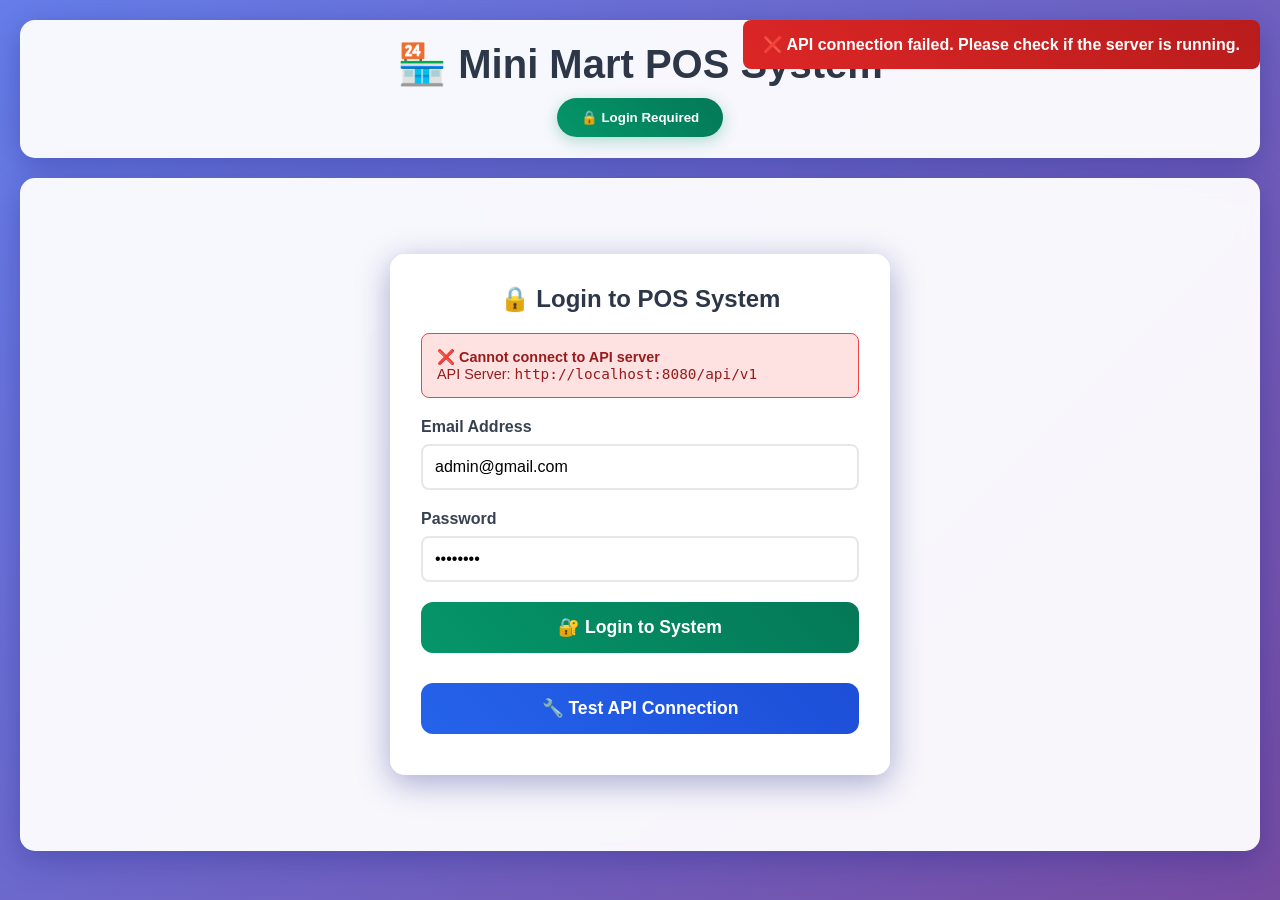
<file: index.html>
<!DOCTYPE html>
<html lang="en">

<head>
    <meta charset="UTF-8">
    <meta name="viewport" content="width=device-width, initial-scale=1.0">
    <title>🏪 Mini Mart POS System</title>
    <style>
        /* Global Styles */
        * {
            margin: 0;
            padding: 0;
            box-sizing: border-box;
        }

        body {
            font-family: -apple-system, BlinkMacSystemFont, 'Segoe UI', Roboto, sans-serif;
            background: linear-gradient(135deg, #667eea 0%, #764ba2 100%);
            min-height: 100vh;
            color: #333;
        }

        .container {
            max-width: 1400px;
            margin: 0 auto;
            padding: 20px;
        }

        /* Header Styles */
        .header {
            background: rgba(255, 255, 255, 0.95);
            backdrop-filter: blur(10px);
            border-radius: 15px;
            padding: 20px;
            margin-bottom: 20px;
            box-shadow: 0 8px 32px rgba(31, 38, 135, 0.37);
            border: 1px solid rgba(255, 255, 255, 0.18);
        }

        .header h1 {
            color: #2d3748;
            font-size: 2.5rem;
            font-weight: 700;
            text-align: center;
            margin-bottom: 10px;
        }

        .user-info {
            text-align: center;
            margin-bottom: 15px;
            padding: 10px;
            background: rgba(79, 70, 229, 0.1);
            border-radius: 8px;
            font-size: 0.9rem;
            color: #4f46e5;
            display: none;
        }

        .user-info.show {
            display: block;
        }

        /* Navigation Tabs */
        .nav-tabs {
            display: flex;
            gap: 10px;
            justify-content: center;
            flex-wrap: wrap;
        }

        .tab-button {
            background: linear-gradient(45deg, #4f46e5, #7c3aed);
            color: white;
            border: none;
            padding: 12px 24px;
            border-radius: 25px;
            cursor: pointer;
            font-weight: 600;
            transition: all 0.3s ease;
            box-shadow: 0 4px 15px rgba(79, 70, 229, 0.3);
            text-decoration: none;
            display: inline-block;
        }

        .tab-button:hover {
            transform: translateY(-2px);
            box-shadow: 0 6px 20px rgba(79, 70, 229, 0.4);
        }

        .tab-button.active {
            background: linear-gradient(45deg, #059669, #047857);
            box-shadow: 0 4px 15px rgba(5, 150, 105, 0.3);
        }

        .tab-button.logout {
            background: linear-gradient(45deg, #dc2626, #b91c1c);
            box-shadow: 0 4px 15px rgba(220, 38, 38, 0.3);
        }

        .tab-button.logout:hover {
            box-shadow: 0 6px 20px rgba(220, 38, 38, 0.4);
        }

        /* Login Content */
        .login-content {
            background: rgba(255, 255, 255, 0.95);
            backdrop-filter: blur(10px);
            border-radius: 15px;
            padding: 30px;
            box-shadow: 0 8px 32px rgba(31, 38, 135, 0.37);
            border: 1px solid rgba(255, 255, 255, 0.18);
            max-width: 500px;
            margin: 50px auto;
            animation: fadeIn 0.5s ease;
        }

        .login-content h2 {
            text-align: center;
            margin-bottom: 20px;
            color: #2d3748;
        }

        /* Connection Status */
        .connection-status {
            margin-bottom: 20px;
            padding: 15px;
            border-radius: 8px;
            font-size: 0.9rem;
        }

        .connection-status.connecting {
            background: #fef3c7;
            color: #92400e;
            border: 1px solid #fbbf24;
        }

        .connection-status.connected {
            background: #d1fae5;
            color: #065f46;
            border: 1px solid #10b981;
        }

        .connection-status.error {
            background: #fee2e2;
            color: #991b1b;
            border: 1px solid #ef4444;
        }

        /* Tab Content */
        .tab-content {
            display: none;
            background: rgba(255, 255, 255, 0.95);
            backdrop-filter: blur(10px);
            border-radius: 15px;
            padding: 25px;
            box-shadow: 0 8px 32px rgba(31, 38, 135, 0.37);
            border: 1px solid rgba(255, 255, 255, 0.18);
            animation: fadeIn 0.5s ease;
        }

        .tab-content.active {
            display: block;
        }

        @keyframes fadeIn {
            from {
                opacity: 0;
                transform: translateY(20px);
            }

            to {
                opacity: 1;
                transform: translateY(0);
            }
        }

        /* Loading Overlay */
        .loading-overlay {
            position: fixed;
            top: 0;
            left: 0;
            width: 100%;
            height: 100%;
            background: rgba(0, 0, 0, 0.7);
            backdrop-filter: blur(5px);
            display: none;
            justify-content: center;
            align-items: center;
            z-index: 9999;
        }

        .loading-overlay.show {
            display: flex;
        }

        .spinner {
            width: 50px;
            height: 50px;
            border: 5px solid rgba(255, 255, 255, 0.3);
            border-top: 5px solid white;
            border-radius: 50%;
            animation: spin 1s linear infinite;
        }

        @keyframes spin {
            0% {
                transform: rotate(0deg);
            }

            100% {
                transform: rotate(360deg);
            }
        }

        /* POS Interface */
        .pos-layout {
            display: grid;
            grid-template-columns: 1fr 400px;
            gap: 20px;
            height: 70vh;
        }

        .product-grid {
            display: grid;
            grid-template-columns: repeat(auto-fill, minmax(150px, 1fr));
            gap: 15px;
            padding: 20px;
            background: rgba(248, 250, 252, 0.8);
            border-radius: 12px;
            overflow-y: auto;
            max-height: 100%;
        }

        .product-card {
            background: white;
            border-radius: 12px;
            padding: 15px;
            text-align: center;
            cursor: pointer;
            transition: all 0.3s ease;
            box-shadow: 0 2px 10px rgba(0, 0, 0, 0.1);
            border: 2px solid transparent;
        }

        .product-card:hover {
            transform: translateY(-5px) scale(1.02);
            box-shadow: 0 8px 25px rgba(0, 0, 0, 0.15);
            border-color: #4f46e5;
        }

        .product-card.out-of-stock {
            opacity: 0.5;
            cursor: not-allowed;
        }

        .product-card.out-of-stock:hover {
            transform: none;
            border-color: transparent;
        }

        .product-name {
            font-weight: 600;
            color: #2d3748;
            margin-bottom: 5px;
            font-size: 0.9rem;
        }

        .product-price {
            color: #059669;
            font-weight: 700;
            font-size: 1.1rem;
        }

        /* Cart Panel */
        .cart-panel {
            background: white;
            border-radius: 12px;
            padding: 20px;
            display: flex;
            flex-direction: column;
            box-shadow: 0 4px 20px rgba(0, 0, 0, 0.1);
        }

        .cart-header {
            text-align: center;
            margin-bottom: 20px;
            padding-bottom: 15px;
            border-bottom: 2px solid #e2e8f0;
        }

        .cart-items {
            flex: 1;
            overflow-y: auto;
            margin-bottom: 20px;
        }

        .cart-item {
            display: flex;
            justify-content: space-between;
            align-items: center;
            padding: 12px 0;
            border-bottom: 1px solid #e2e8f0;
            transition: all 0.3s ease;
        }

        .cart-item:hover {
            background: rgba(79, 70, 229, 0.05);
            border-radius: 8px;
            padding: 12px 8px;
        }

        .item-info {
            flex: 1;
        }

        .item-controls {
            display: flex;
            align-items: center;
            gap: 10px;
        }

        .qty-btn {
            background: #4f46e5;
            color: white;
            border: none;
            width: 30px;
            height: 30px;
            border-radius: 50%;
            cursor: pointer;
            font-weight: bold;
            transition: all 0.3s ease;
        }

        .qty-btn:hover {
            background: #3730a3;
            transform: scale(1.1);
        }

        .cart-total {
            background: linear-gradient(45deg, #1f2937, #374151);
            color: white;
            padding: 20px;
            border-radius: 12px;
            text-align: center;
            margin-bottom: 15px;
        }

        .total-amount {
            font-size: 1.8rem;
            font-weight: 700;
            margin-bottom: 10px;
        }

        .checkout-btn,
        .btn {
            background: linear-gradient(45deg, #059669, #047857);
            color: white;
            border: none;
            padding: 15px;
            border-radius: 12px;
            cursor: pointer;
            font-size: 1.1rem;
            font-weight: 600;
            transition: all 0.3s ease;
            width: 100%;
            margin-bottom: 10px;
        }

        .checkout-btn:hover,
        .btn:hover {
            transform: translateY(-2px);
            box-shadow: 0 6px 20px rgba(5, 150, 105, 0.3);
        }

        .btn:disabled {
            opacity: 0.5;
            cursor: not-allowed;
            transform: none;
        }

        .btn-danger {
            background: linear-gradient(45deg, #dc2626, #b91c1c);
        }

        .btn-danger:hover {
            box-shadow: 0 4px 15px rgba(220, 38, 38, 0.3);
        }

        /* Forms */
        .form-group {
            margin-bottom: 20px;
        }

        .form-group label {
            display: block;
            margin-bottom: 8px;
            font-weight: 600;
            color: #374151;
        }

        .form-control {
            width: 100%;
            padding: 12px;
            border: 2px solid #e5e7eb;
            border-radius: 8px;
            font-size: 1rem;
            transition: all 0.3s ease;
        }

        .form-control:focus {
            outline: none;
            border-color: #4f46e5;
            box-shadow: 0 0 0 3px rgba(79, 70, 229, 0.1);
        }

        .form-grid {
            display: grid;
            grid-template-columns: 1fr 1fr;
            gap: 30px;
        }

        /* Tables */
        .data-table {
            width: 100%;
            border-collapse: collapse;
            background: white;
            border-radius: 12px;
            overflow: hidden;
            box-shadow: 0 4px 20px rgba(0, 0, 0, 0.1);
        }

        .data-table th {
            background: linear-gradient(45deg, #1f2937, #374151);
            color: white;
            padding: 15px;
            text-align: left;
            font-weight: 600;
        }

        .data-table td {
            padding: 12px 15px;
            border-bottom: 1px solid #e5e7eb;
        }

        .data-table tr:hover {
            background: rgba(79, 70, 229, 0.05);
        }

        /* Reports */
        .stats-grid {
            display: grid;
            grid-template-columns: repeat(auto-fit, minmax(250px, 1fr));
            gap: 20px;
            margin-bottom: 30px;
        }

        .stat-card {
            background: linear-gradient(135deg, #667eea 0%, #764ba2 100%);
            color: white;
            padding: 25px;
            border-radius: 15px;
            text-align: center;
            box-shadow: 0 8px 25px rgba(0, 0, 0, 0.15);
            transition: all 0.3s ease;
        }

        .stat-card:hover {
            transform: translateY(-5px);
            box-shadow: 0 12px 35px rgba(0, 0, 0, 0.2);
        }

        .stat-value {
            font-size: 2.5rem;
            font-weight: 700;
            margin-bottom: 10px;
        }

        .stat-label {
            font-size: 1.1rem;
            opacity: 0.9;
        }

        /* Modal */
        .modal {
            display: none;
            position: fixed;
            top: 0;
            left: 0;
            width: 100%;
            height: 100%;
            background: rgba(0, 0, 0, 0.7);
            backdrop-filter: blur(5px);
            z-index: 1000;
        }

        .modal-content {
            position: absolute;
            top: 50%;
            left: 50%;
            transform: translate(-50%, -50%);
            background: white;
            border-radius: 15px;
            padding: 30px;
            max-width: 500px;
            width: 90%;
            box-shadow: 0 20px 60px rgba(0, 0, 0, 0.3);
        }

        .close {
            position: absolute;
            top: 15px;
            right: 20px;
            font-size: 2rem;
            cursor: pointer;
            color: #6b7280;
        }

        /* Search Box */
        .search-box {
            width: 100%;
            padding: 12px;
            border: 2px solid #e5e7eb;
            border-radius: 25px;
            margin-bottom: 20px;
            font-size: 1rem;
            transition: all 0.3s ease;
        }

        .search-box:focus {
            outline: none;
            border-color: #4f46e5;
            box-shadow: 0 0 0 3px rgba(79, 70, 229, 0.1);
        }

        .hidden {
            display: none;
        }

        .loading {
            text-align: center;
            padding: 20px;
            color: #6b7280;
        }

        /* Notification */
        .notification {
            position: fixed;
            top: 20px;
            right: 20px;
            padding: 15px 20px;
            border-radius: 8px;
            color: white;
            font-weight: 600;
            z-index: 10000;
            transform: translateX(400px);
            transition: transform 0.3s ease;
        }

        .notification.show {
            transform: translateX(0);
        }

        .notification.success {
            background: linear-gradient(45deg, #059669, #047857);
        }

        .notification.error {
            background: linear-gradient(45deg, #dc2626, #b91c1c);
        }

        .notification.info {
            background: linear-gradient(45deg, #2563eb, #1d4ed8);
        }

        /* Responsive Design */
        @media (max-width: 768px) {
            .pos-layout {
                grid-template-columns: 1fr;
                height: auto;
            }

            .product-grid {
                height: 300px;
            }

            .form-grid {
                grid-template-columns: 1fr;
            }

            .nav-tabs {
                flex-direction: column;
                align-items: center;
            }

            .tab-button {
                width: 200px;
                margin-bottom: 5px;
            }

            .header h1 {
                font-size: 2rem;
            }

            .stats-grid {
                grid-template-columns: 1fr;
            }
        }
    </style>
</head>

<body>
    <!-- Loading Overlay -->
    <div class="loading-overlay" id="loadingOverlay">
        <div class="spinner"></div>
    </div>

    <!-- Notification -->
    <div class="notification" id="notification"></div>

    <div class="container">
        <div class="header">
            <h1>🏪 Mini Mart POS System</h1>

            <!-- User Info (shown when logged in) -->
            <div class="user-info" id="userInfo">
                Welcome back, <span id="currentUserEmail"></span>
                <br>
                <small>Session active since <span id="loginTime"></span></small>
            </div>

            <div class="nav-tabs" id="navTabs">
                <!-- Navigation will be updated by JavaScript based on login status -->
            </div>
        </div>

        <!-- Login Tab -->
        <div id="login" class="tab-content active">
            <div class="login-content">
                <h2>🔒 Login to POS System</h2>

                <!-- Connection Status -->
                <div class="connection-status connecting" id="connectionStatus">
                    <strong>🔄 Checking connection...</strong><br>
                    Testing API connection to <code id="apiUrl">http://localhost:8080</code>
                </div>

                <form id="loginForm" onsubmit="handleLogin(event)">
                    <div class="form-group">
                        <label for="username">Email Address</label>
                        <input type="email" id="username" class="form-control" value="admin@gmail.com" required>
                    </div>
                    <div class="form-group">
                        <label for="password">Password</label>
                        <input type="password" id="password" class="form-control" value="admin123" required>
                    </div>
                    <button type="submit" class="btn" id="loginBtn">
                        🔐 Login to System
                    </button>
                </form>

                <div style="margin-top: 20px; text-align: center;">
                    <button type="button" class="btn" onclick="testConnection()"
                        style="background: linear-gradient(45deg, #2563eb, #1d4ed8);">
                        🔧 Test API Connection
                    </button>
                </div>
            </div>
        </div>

        <!-- POS Tab -->
        <div id="pos" class="tab-content">
            <div class="pos-layout">
                <div>
                    <input type="text" class="search-box" id="productSearch" placeholder="🔍 Search products..."
                        oninput="searchProducts(this.value)">
                    <div class="product-grid" id="productGrid">
                        <div class="loading">Loading products...</div>
                    </div>
                </div>

                <div class="cart-panel">
                    <div class="cart-header">
                        <h2>🛒 Current Sale</h2>
                    </div>
                    <div class="cart-items" id="cartItems">
                        <div style="text-align: center; color: #6b7280; padding: 20px;">Cart is empty</div>
                    </div>
                    <div class="cart-total">
                        <div class="total-amount" id="totalAmount">$0.00</div>
                        <div>Total Amount</div>
                    </div>
                    <button class="checkout-btn" onclick="checkout()" disabled>💰 Checkout</button>
                    <button class="btn btn-danger" onclick="clearCart()">🗑️ Clear Cart</button>
                </div>
            </div>
        </div>

        <!-- Inventory Tab -->
        <div id="inventory" class="tab-content">
            <div class="form-grid">
                <div>
                    <h2>➕ Add Product to Inventory</h2>
                    <form id="inventoryForm" onsubmit="addInventoryProduct(event)">
                        <div class="form-group">
                            <label for="inventoryStockProduct">Stock Product</label>
                            <select id="inventoryStockProduct" class="form-control" required>
                                <option value="">Select a stock product...</option>
                            </select>
                        </div>
                        <div class="form-group">
                            <label for="inventorySalePrice">Sale Price ($)</label>
                            <input type="number" id="inventorySalePrice" class="form-control" step="0.01" min="0"
                                required>
                        </div>
                        <div class="form-group">
                            <label for="inventorySaleQuantity">Sale Quantity</label>
                            <input type="number" id="inventorySaleQuantity" class="form-control" min="0" required>
                        </div>
                        <div class="form-group">
                            <label for="inventoryDiscount">Discount (0-1)</label>
                            <input type="number" id="inventoryDiscount" class="form-control" step="0.01" min="0" max="1"
                                value="0">
                        </div>
                        <button type="submit" class="btn">Add to Inventory</button>
                    </form>
                </div>
                <div>
                    <h2>📋 Inventory Products</h2>
                    <table class="data-table">
                        <thead>
                            <tr>
                                <th>Name</th>
                                <th>Sale Price</th>
                                <th>Discount</th>
                                <th>Final Price</th>
                                <th>Quantity</th>
                                <th>Category</th>
                                <th>Actions</th>
                            </tr>
                        </thead>
                        <tbody id="inventoryTable">
                            <tr>
                                <td colspan="7" class="loading">Loading inventory...</td>
                            </tr>
                        </tbody>
                    </table>
                </div>
            </div>
        </div>

        <!-- Stock Tab -->
        <div id="stock" class="tab-content">
            <div class="form-grid">
                <div>
                    <h2>📥 Add Stock Product</h2>
                    <form id="stockForm" onsubmit="addStockProduct(event)">
                        <div class="form-group">
                            <label for="stockProductName">Product Name</label>
                            <input type="text" id="stockProductName" class="form-control" required>
                        </div>
                        <div class="form-group">
                            <label for="stockBasePrice">Base Price ($)</label>
                            <input type="number" id="stockBasePrice" class="form-control" step="0.01" min="0" required>
                        </div>
                        <div class="form-group">
                            <label for="stockQuantity">Quantity</label>
                            <input type="number" id="stockQuantity" class="form-control" min="0" required>
                        </div>
                        <div class="form-group">
                            <label for="stockCategory">Category</label>
                            <select id="stockCategory" class="form-control" required>
                                <option value="">Select category...</option>
                            </select>
                        </div>
                        <button type="submit" class="btn">Add to Stock</button>
                    </form>
                </div>
                <div>
                    <h2>📋 Stock Products</h2>
                    <table class="data-table">
                        <thead>
                            <tr>
                                <th>Name</th>
                                <th>Base Price</th>
                                <th>Quantity</th>
                                <th>Category</th>
                                <th>Actions</th>
                            </tr>
                        </thead>
                        <tbody id="stockTable">
                            <tr>
                                <td colspan="5" class="loading">Loading stock...</td>
                            </tr>
                        </tbody>
                    </table>
                </div>
            </div>
        </div>

        <!-- Reports Tab -->
        <div id="reports" class="tab-content">
            <div class="stats-grid">
                <div class="stat-card">
                    <div class="stat-value" id="todaySales">$0</div>
                    <div class="stat-label">Today's Sales</div>
                </div>
                <div class="stat-card">
                    <div class="stat-value" id="totalTransactions">0</div>
                    <div class="stat-label">Transactions Today</div>
                </div>
                <div class="stat-card">
                    <div class="stat-value" id="topProduct">-</div>
                    <div class="stat-label">Top Selling Product</div>
                </div>
                <div class="stat-card">
                    <div class="stat-value" id="lowStock">0</div>
                    <div class="stat-label">Low Stock Items</div>
                </div>
                <div class="stat-card">
                    <div class="stat-value" id="totalProfit">$0</div>
                    <div class="stat-label">Today's Profit</div>
                </div>
            </div>
            <h2>📈 Recent Transactions</h2>
            <table class="data-table">
                <thead>
                    <tr>
                        <th>Time</th>
                        <th>Items</th>
                        <th>Total</th>
                        <th>Payment Method</th>
                    </tr>
                </thead>
                <tbody id="transactionTable">
                    <tr>
                        <td colspan="4" class="loading">Loading transactions...</td>
                    </tr>
                </tbody>
            </table>
        </div>

        <!-- Settings Tab -->
        <div id="settings" class="tab-content">
            <div class="form-grid">
                <div>
                    <h2>🏪 Store Information</h2>
                    <form id="storeForm" onsubmit="saveStoreSettings(event)">
                        <div class="form-group">
                            <label for="storeName">Store Name</label>
                            <input type="text" id="storeName" class="form-control" value="Mini Mart">
                        </div>
                        <div class="form-group">
                            <label for="storeAddress">Address</label>
                            <input type="text" id="storeAddress" class="form-control"
                                value="123 Main Street, City, State 12345">
                        </div>
                        <div class="form-group">
                            <label for="storePhone">Phone</label>
                            <input type="tel" id="storePhone" class="form-control">
                        </div>
                        <button type="submit" class="btn">Save Settings</button>
                    </form>
                </div>
                <div>
                    <h2>💰 Tax & Payment Settings</h2>
                    <form id="paymentForm" onsubmit="updatePaymentSettings(event)">
                        <div class="form-group">
                            <label for="taxRate">Tax Rate (%)</label>
                            <input type="number" id="taxRate" class="form-control" step="0.01" min="0" value="0">
                        </div>
                        <div class="form-group">
                            <label for="currency">Currency</label>
                            <select id="currency" class="form-control">
                                <option value="USD">USD ($)</option>
                                <option value="EUR">EUR (€)</option>
                                <option value="GBP">GBP (£)</option>
                            </select>
                        </div>
                        <div class="form-group">
                            <label for="lowStockAlert">Low Stock Alert</label>
                            <input type="number" id="lowStockAlert" class="form-control" min="0" value="10">
                        </div>
                        <button type="submit" class="btn">Update Settings</button>
                    </form>
                </div>
            </div>
        </div>
    </div>

    <!-- Checkout Modal -->
    <div id="checkoutModal" class="modal">
        <div class="modal-content">
            <span class="close" onclick="closeModal()">&times;</span>
            <h2>💳 Complete Payment</h2>
            <div class="form-group">
                <label for="paymentMethod">Payment Method</label>
                <select id="paymentMethod" class="form-control">
                    <option value="Cash">Cash</option>
                    <option value="Credit Card">Credit Card</option>
                    <option value="Debit Card">Debit Card</option>
                    <option value="Mobile Payment">Mobile Payment</option>
                </select>
            </div>
            <div class="form-group">
                <label for="amountReceived">Amount Received ($)</label>
                <input type="number" id="amountReceived" class="form-control" step="0.01" min="0">
            </div>
            <div class="cart-total">
                <div>Total: $<span id="modalTotal">0.00</span></div>
                <div>Change: $<span id="changeAmount">0.00</span></div>
            </div>
            <button class="checkout-btn" onclick="completeSale()">Complete Sale</button>
        </div>
    </div>

    <script>
        // API Configuration
        const API_CONFIG = {
            baseURL: 'http://localhost:8080/api/v1',
            endpoints: {
                login: '/auth/login',
                categories: '/categories',
                stockProducts: '/stock/products',
                stockProductsAvailable: '/stock/products/available',
                inventoryProducts: '/inventory/products',
                purchases: '/product/purchases',
                dailyReport: '/reports/daily-summary'
            }
        };

        // Application State
        let authToken = localStorage.getItem('authToken') || null;
        let currentUser = JSON.parse(localStorage.getItem('currentUser') || 'null');
        let loginTime = localStorage.getItem('loginTime') || null;
        let categories = [];
        let stockProducts = [];
        let inventoryProducts = [];
        let cart = [];
        let transactions = [];
        let settings = {
            storeName: "Mini Mart",
            storeAddress: "123 Main Street, City, State 12345",
            storePhone: "",
            taxRate: 0,
            currency: "USD",
            lowStockAlert: 10
        };

        // Utility Functions
        function showNotification(message, type = 'info') {
            const notification = document.getElementById('notification');
            notification.textContent = message;
            notification.className = `notification ${type}`;
            notification.classList.add('show');

            setTimeout(() => {
                notification.classList.remove('show');
            }, 3000);
        }

        function showLoading(show) {
            const overlay = document.getElementById('loadingOverlay');
            if (show) {
                overlay.classList.add('show');
            } else {
                overlay.classList.remove('show');
            }
        }

        function updateConnectionStatus(status, message) {
            const statusElement = document.getElementById('connectionStatus');
            statusElement.className = `connection-status ${status}`;

            const icons = {
                connecting: '🔄',
                connected: '✅',
                error: '❌'
            };

            statusElement.innerHTML = `<strong>${icons[status]} ${message}</strong><br>API Server: <code>${API_CONFIG.baseURL}</code>`;
        }

        // Enhanced API Service Class
        class ApiService {
            static async request(endpoint, options = {}) {
                const url = `${API_CONFIG.baseURL}${endpoint}`;
                const config = {
                    headers: {
                        'Content-Type': 'application/json',
                        ...(authToken && { 'Authorization': `Bearer ${String(authToken).trim()}` }),
                        ...options.headers
                    },
                    ...options
                };

                try {
                    console.log('API Request:', url);
                    const response = await fetch(url, config);

                    if (!response.ok) {
                        if (response.status === 401) {
                            this.logout();
                            showNotification('Session expired. Please login again.', 'error');
                            showTab('login');
                            throw new Error('Authentication required');
                        }
                        const errorText = await response.text();
                        throw new Error(`API Error: ${response.status} - ${errorText}`);
                    }

                    const contentType = response.headers.get('content-type');
                    if (contentType && contentType.includes('application/json')) {
                        return await response.json();
                    } else {
                        return await response.text();
                    }
                } catch (error) {
                    console.error('API Request failed:', error);
                    if (error.name === 'TypeError' && error.message.includes('fetch')) {
                        throw new Error('Cannot connect to API server. Please check if the server is running.');
                    }
                    throw error;
                }
            }

            static async login(email, password) {
                const response = await this.request(API_CONFIG.endpoints.login, {
                    method: 'POST',
                    body: JSON.stringify({ email, password })
                });

                console.log('Login response:', response);

                let token = null;
                if (response.data && response.data.token) {
                    token = response.data.token;
                } else if (response.data && typeof response.data === 'string') {
                    token = response.data;
                } else {
                    token = response.token || response.accessToken || response.jwt || response.authToken;
                }

                if (token) {
                    authToken = token;
                    currentUser = { email };
                    loginTime = new Date().toISOString();

                    // Store in localStorage for persistence
                    localStorage.setItem('authToken', authToken);
                    localStorage.setItem('currentUser', JSON.stringify(currentUser));
                    localStorage.setItem('loginTime', loginTime);

                    console.log('Login successful, token stored');
                    return response;
                }

                throw new Error('No authentication token received from server');
            }

            static logout() {
                authToken = null;
                currentUser = null;
                loginTime = null;

                // Clear localStorage
                localStorage.removeItem('authToken');
                localStorage.removeItem('currentUser');
                localStorage.removeItem('loginTime');

                cart = [];
                updateCartDisplay();
            }

            // API Methods
            static async getCategories() {
                return await this.request(API_CONFIG.endpoints.categories);
            }

            static async getStockProducts() {
                return await this.request(API_CONFIG.endpoints.stockProducts);
            }

            static async getAvailableStockProducts() {
                return await this.request(API_CONFIG.endpoints.stockProductsAvailable);
            }

            static async createStockProduct(productData) {
                return await this.request(API_CONFIG.endpoints.stockProducts, {
                    method: 'POST',
                    body: JSON.stringify(productData)
                });
            }

            static async updateStockProduct(id, productData) {
                return await this.request(`${API_CONFIG.endpoints.stockProducts}/${id}`, {
                    method: 'PUT',
                    body: JSON.stringify(productData)
                });
            }

            static async deleteStockProduct(id) {
                return await this.request(`${API_CONFIG.endpoints.stockProducts}/${id}`, {
                    method: 'DELETE'
                });
            }

            static async getInventoryProducts() {
                return await this.request(API_CONFIG.endpoints.inventoryProducts);
            }

            static async createInventoryProduct(productData) {
                return await this.request(API_CONFIG.endpoints.inventoryProducts, {
                    method: 'POST',
                    body: JSON.stringify(productData)
                });
            }

            static async updateInventoryProduct(id, productData) {
                return await this.request(`${API_CONFIG.endpoints.inventoryProducts}/${id}`, {
                    method: 'PUT',
                    body: JSON.stringify(productData)
                });
            }

            static async returnInventoryToStock(id) {
                return await this.request(`${API_CONFIG.endpoints.inventoryProducts}/return-to-stock/${id}`, {
                    method: 'DELETE'
                });
            }

            static async createPurchase(purchaseData) {
                return await this.request(API_CONFIG.endpoints.purchases, {
                    method: 'POST',
                    body: JSON.stringify(purchaseData)
                });
            }

            static async getDailyReport() {
                return await this.request(API_CONFIG.endpoints.dailyReport);
            }
        }

        // Tab Management with Dynamic Login State
        function showTab(tabName) {
            // Hide all tabs
            const tabs = document.querySelectorAll('.tab-content');
            tabs.forEach(tab => tab.classList.remove('active'));

            // If user is not logged in and trying to access protected tabs
            if (!authToken && tabName !== 'login') {
                showNotification('Please login to access this feature', 'error');
                tabName = 'login';
            }

            // Show selected tab
            const selectedTab = document.getElementById(tabName);
            if (selectedTab) {
                selectedTab.classList.add('active');
            }

            // Update navigation
            updateNavigation(tabName);

            // Load data for specific tabs
            if (tabName === 'reports' && authToken) {
                updateReports();
            }

            // Show user info when logged in
            updateUserInfo();
        }

        function updateNavigation(activeTab = null) {
            const navTabs = document.getElementById('navTabs');
            if (!navTabs) return;

            navTabs.innerHTML = '';

            if (authToken) {
                // User is logged in - show full navigation
                const tabs = [
                    { id: 'pos', icon: '💳', label: 'Point of Sale' },
                    { id: 'inventory', icon: '📦', label: 'Inventory' },
                    { id: 'stock', icon: '📥', label: 'Stock' },
                    { id: 'reports', icon: '📊', label: 'Reports' },
                    { id: 'settings', icon: '⚙️', label: 'Settings' }
                ];

                tabs.forEach(tab => {
                    const button = document.createElement('button');
                    button.className = `tab-button ${activeTab === tab.id ? 'active' : ''}`;
                    button.textContent = `${tab.icon} ${tab.label}`;
                    button.onclick = () => showTab(tab.id);
                    navTabs.appendChild(button);
                });

                // Add logout button
                const logoutButton = document.createElement('button');
                logoutButton.className = 'tab-button logout';
                logoutButton.textContent = '🚪 Logout';
                logoutButton.onclick = logout;
                navTabs.appendChild(logoutButton);

            } else {
                // User is not logged in - only show login
                const loginButton = document.createElement('button');
                loginButton.className = 'tab-button active';
                loginButton.textContent = '🔒 Login Required';
                loginButton.onclick = () => showTab('login');
                navTabs.appendChild(loginButton);
            }
        }

        function updateUserInfo() {
            const userInfo = document.getElementById('userInfo');
            const currentUserEmail = document.getElementById('currentUserEmail');
            const loginTimeElement = document.getElementById('loginTime');

            if (authToken && currentUser) {
                userInfo.classList.add('show');
                currentUserEmail.textContent = currentUser.email;
                if (loginTime) {
                    loginTimeElement.textContent = new Date(loginTime).toLocaleString();
                }
            } else {
                userInfo.classList.remove('show');
            }
        }

        // Authentication Functions
        async function handleLogin(event) {
            event.preventDefault();
            const email = document.getElementById('username').value;
            const password = document.getElementById('password').value;
            const loginBtn = document.getElementById('loginBtn');

            try {
                loginBtn.disabled = true;
                loginBtn.textContent = '🔄 Logging in...';
                showLoading(true);

                console.log('Attempting login...');
                await ApiService.login(email, password);

                updateConnectionStatus('connected', 'Successfully connected and authenticated');
                showNotification('Login successful! Welcome to the POS system.', 'success');

                // Initialize data and switch to POS
                await initializeData();
                showTab('pos');

            } catch (error) {
                console.error('Login error:', error);
                updateConnectionStatus('error', 'Login failed');
                showNotification('Login failed: ' + error.message, 'error');
            } finally {
                loginBtn.disabled = false;
                loginBtn.textContent = '🔐 Login to System';
                showLoading(false);
            }
        }

        function logout() {
            if (confirm('Are you sure you want to logout?')) {
                ApiService.logout();
                showNotification('Logged out successfully', 'info');
                showTab('login');

                // Reset connection status
                updateConnectionStatus('connecting', 'Checking connection...');
                testConnection();
            }
        }

        // Connection Testing
        async function testConnection() {
            try {
                updateConnectionStatus('connecting', 'Testing API connection...');

                // Test login endpoint directly (most reliable)
                const response = await fetch(API_CONFIG.baseURL + API_CONFIG.endpoints.login, {
                    method: 'POST',
                    headers: { 'Content-Type': 'application/json' },
                    body: JSON.stringify({ email: "test", password: "test" })
                });

                // Any response (even 400/401) means server is up
                if (response.status === 400 || response.status === 401 || response.status === 403) {
                    updateConnectionStatus('connected', 'API server is online (login endpoint available)');
                    showNotification('✅ API connection successful', 'success');
                } else if (response.ok) {
                    updateConnectionStatus('connected', 'API server is online and ready');
                    showNotification('✅ API connection successful', 'success');
                } else {
                    throw new Error(`Unexpected response: ${response.status}`);
                }

            } catch (error) {
                updateConnectionStatus('error', 'Cannot connect to API server');
                showNotification('❌ API connection failed. Please check if the server is running.', 'error');
            }
        }
        // Data Initialization
        async function initializeData() {
            if (!authToken) {
                console.log('No auth token, skipping data initialization');
                return;
            }

            try {
                showLoading(true);
                showNotification('Loading system data...', 'info');

                const [categoriesResponse, stockResponse, inventoryResponse] = await Promise.all([
                    ApiService.getCategories().catch(e => ({ data: { item: [] } })),
                    ApiService.getStockProducts().catch(e => ({ data: { item: [] } })),
                    ApiService.getInventoryProducts().catch(e => ({ data: { item: [] } }))
                ]);

                console.log('API responses received');

                // Handle API response format
                categories = categoriesResponse.data?.item || categoriesResponse.data || categoriesResponse || [];
                stockProducts = stockResponse.data?.item || stockResponse.data || stockResponse || [];
                inventoryProducts = inventoryResponse.data?.item || inventoryResponse.data || inventoryResponse || [];

                // Ensure arrays
                if (!Array.isArray(categories)) categories = [];
                if (!Array.isArray(stockProducts)) stockProducts = [];
                if (!Array.isArray(inventoryProducts)) inventoryProducts = [];

                console.log('Data loaded:', {
                    categories: categories.length,
                    stockProducts: stockProducts.length,
                    inventoryProducts: inventoryProducts.length
                });

                // Update UI
                updateCategoryDropdowns();
                updateProductGrid();
                updateInventoryTable();
                updateStockTable();

                showNotification('System data loaded successfully', 'success');

            } catch (error) {
                console.error('Failed to initialize data:', error);
                showNotification('Failed to load system data: ' + error.message, 'error');
            } finally {
                showLoading(false);
            }
        }

        // Product Grid Management
        function updateProductGrid(productsToShow = inventoryProducts) {
            const grid = document.getElementById('productGrid');
            if (!grid) return;

            grid.innerHTML = '';

            if (productsToShow.length === 0) {
                grid.innerHTML = '<div style="grid-column: 1/-1; text-align: center; padding: 40px; color: #6b7280;">No products available in inventory</div>';
                return;
            }

            productsToShow.forEach(product => {
                const productCard = document.createElement('div');
                const isOutOfStock = (product.saleQuantity || 0) <= 0;

                productCard.className = `product-card ${isOutOfStock ? 'out-of-stock' : ''}`;
                productCard.onclick = isOutOfStock ? null : () => addToCart(product);

                const finalPrice = product.salePrice * (1 - (product.discount || 0));

                productCard.innerHTML = `
                    <div class="product-name">${product.name || 'Unknown Product'}</div>
                    <div class="product-price">${finalPrice.toFixed(2)}</div>
                    ${product.discount > 0 ? `<div style="font-size: 0.8rem; color: #dc2626; text-decoration: line-through;">${product.salePrice.toFixed(2)}</div>` : ''}
                    <div style="font-size: 0.8rem; color: ${isOutOfStock ? '#dc2626' : '#6b7280'}; margin-top: 5px;">
                        ${isOutOfStock ? 'Out of Stock' : `Stock: ${product.saleQuantity}`}
                    </div>
                `;

                grid.appendChild(productCard);
            });
        }

        function searchProducts(query) {
            const filtered = inventoryProducts.filter(product => {
                const name = product.name || '';
                const category = product.category?.name || '';
                return name.toLowerCase().includes(query.toLowerCase()) ||
                    category.toLowerCase().includes(query.toLowerCase());
            });
            updateProductGrid(filtered);
        }

        // Cart Management
        function addToCart(product) {
            const availableStock = product.saleQuantity || 0;

            if (availableStock <= 0) {
                showNotification('Product is out of stock!', 'error');
                return;
            }

            const existingItem = cart.find(item => item.id === product.id);

            if (existingItem) {
                if (existingItem.quantity < availableStock) {
                    existingItem.quantity++;
                    showNotification(`${product.name} quantity updated`, 'success');
                } else {
                    showNotification('Not enough stock available!', 'error');
                    return;
                }
            } else {
                const finalPrice = product.salePrice * (1 - (product.discount || 0));
                const productName = product.name || 'Unknown Product';

                cart.push({
                    id: product.id,
                    productInventoryId: product.id,
                    name: productName,
                    price: finalPrice,
                    originalPrice: product.salePrice,
                    discount: product.discount || 0,
                    quantity: 1,
                    maxStock: availableStock
                });

                showNotification(`${productName} added to cart`, 'success');
            }

            updateCartDisplay();
        }

        function updateCartDisplay() {
            const cartItems = document.getElementById('cartItems');
            const totalAmount = document.getElementById('totalAmount');
            const checkoutBtn = document.querySelector('.checkout-btn');

            if (!cartItems || !totalAmount) return;

            if (cart.length === 0) {
                cartItems.innerHTML = '<div style="text-align: center; color: #6b7280; padding: 20px;">Cart is empty</div>';
                totalAmount.textContent = '$0.00';
                if (checkoutBtn) checkoutBtn.disabled = true;
                return;
            }

            let total = 0;
            cartItems.innerHTML = '';

            cart.forEach(item => {
                const itemTotal = item.price * item.quantity;
                total += itemTotal;

                const cartItem = document.createElement('div');
                cartItem.className = 'cart-item';
                cartItem.innerHTML = `
                    <div class="item-info">
                        <div style="font-weight: 600;">${item.name}</div>
                        <div style="color: #6b7280; font-size: 0.9rem;">${item.price.toFixed(2)} x ${item.quantity} = ${itemTotal.toFixed(2)}</div>
                    </div>
                    <div class="item-controls">
                        <button class="qty-btn" onclick="updateQuantity(${item.id}, -1)">-</button>
                        <span style="margin: 0 10px; font-weight: 600;">${item.quantity}</span>
                        <button class="qty-btn" onclick="updateQuantity(${item.id}, 1)">+</button>
                        <button class="qty-btn" onclick="removeFromCart(${item.id})" style="background: #dc2626; margin-left: 10px;">×</button>
                    </div>
                `;

                cartItems.appendChild(cartItem);
            });

            // Add tax
            const tax = total * (settings.taxRate / 100);
            const totalWithTax = total + tax;

            totalAmount.textContent = `${totalWithTax.toFixed(2)}`;
            if (checkoutBtn) checkoutBtn.disabled = false;
        }

        function updateQuantity(productId, change) {
            const item = cart.find(item => item.id === productId);

            if (item) {
                const newQuantity = item.quantity + change;

                if (newQuantity <= 0) {
                    removeFromCart(productId);
                } else if (newQuantity <= item.maxStock) {
                    item.quantity = newQuantity;
                    updateCartDisplay();
                } else {
                    showNotification('Not enough stock available!', 'error');
                }
            }
        }

        function removeFromCart(productId) {
            const item = cart.find(item => item.id === productId);
            cart = cart.filter(item => item.id !== productId);
            updateCartDisplay();
            if (item) {
                showNotification(`${item.name} removed from cart`, 'info');
            }
        }

        function clearCart() {
            if (cart.length > 0 && confirm('Are you sure you want to clear the cart?')) {
                cart = [];
                updateCartDisplay();
                showNotification('Cart cleared', 'info');
            }
        }

        // Checkout Functions
        function checkout() {
            if (cart.length === 0) {
                showNotification('Cart is empty!', 'error');
                return;
            }

            const total = cart.reduce((sum, item) => sum + (item.price * item.quantity), 0);
            const tax = total * (settings.taxRate / 100);
            const totalWithTax = total + tax;

            document.getElementById('modalTotal').textContent = totalWithTax.toFixed(2);
            document.getElementById('amountReceived').value = totalWithTax.toFixed(2);
            document.getElementById('changeAmount').textContent = '0.00';
            document.getElementById('checkoutModal').style.display = 'block';
        }

        async function completeSale() {
            const total = parseFloat(document.getElementById('modalTotal').textContent);
            const received = parseFloat(document.getElementById('amountReceived').value);
            const paymentMethod = document.getElementById('paymentMethod').value;

            if (received < total) {
                showNotification('Insufficient payment amount!', 'error');
                return;
            }

            try {
                showLoading(true);

                const purchaseData = {
                    items: cart.map(item => ({
                        productInventoryId: item.productInventoryId,
                        quantity: item.quantity
                    }))
                };

                await ApiService.createPurchase(purchaseData);

                const change = received - total;

                // Add to local transactions
                transactions.push({
                    time: new Date().toLocaleString(),
                    items: cart.length,
                    total: total,
                    paymentMethod: paymentMethod,
                    products: [...cart]
                });

                // Clear cart and close modal
                clearCart();
                closeModal();

                // Refresh data
                await initializeData();

                showNotification(`Sale completed! Change: ${change.toFixed(2)}`, 'success');

            } catch (error) {
                console.error('Purchase failed:', error);
                showNotification('Sale failed: ' + error.message, 'error');
            } finally {
                showLoading(false);
            }
        }

        function closeModal() {
            const modal = document.getElementById('checkoutModal');
            if (modal) modal.style.display = 'none';
        }

        // Stock Product Management
        async function addStockProduct(event) {
            event.preventDefault();

            const name = document.getElementById('stockProductName').value;
            const basePrice = parseFloat(document.getElementById('stockBasePrice').value);
            const quantity = parseInt(document.getElementById('stockQuantity').value);
            const categoryId = parseInt(document.getElementById('stockCategory').value);

            const productData = {
                name,
                description: `Added on ${new Date().toLocaleDateString()}`,
                basePrice,
                quantity,
                categoryId
            };

            try {
                showLoading(true);
                await ApiService.createStockProduct(productData);

                document.getElementById('stockForm').reset();
                await initializeData();

                showNotification('Product added to stock successfully!', 'success');
            } catch (error) {
                showNotification('Failed to add product: ' + error.message, 'error');
            } finally {
                showLoading(false);
            }
        }

        async function editStockProduct(id, cate_id) {
            const product = stockProducts.find(p => p.id === id);
            if (!product) return;

            const newName = prompt('Enter new name:', product.name);
            const newBasePrice = prompt('Enter new base price:', product.basePrice);
            const newQuantity = prompt('Enter new quantity:', product.quantity);

            if (newName && newBasePrice && newQuantity) {
                const updateData = {
                    name: newName,
                    description: product.description,
                    basePrice: parseFloat(newBasePrice),
                    quantity: parseInt(newQuantity),
                    categoryId: cate_id
                };

                try {
                    showLoading(true);
                    await ApiService.updateStockProduct(id, updateData);
                    await initializeData();
                    showNotification('Stock product updated successfully!', 'success');
                } catch (error) {
                    showNotification('Failed to update product: ' + error.message, 'error');
                } finally {
                    showLoading(false);
                }
            }
        }

        async function deleteStockProduct(id) {
            if (!confirm('Are you sure you want to delete this stock product?')) return;

            try {
                showLoading(true);
                await ApiService.deleteStockProduct(id);
                await initializeData();
                showNotification('Stock product deleted successfully!', 'success');
            } catch (error) {
                showNotification('Failed to delete product: ' + error.message, 'error');
            } finally {
                showLoading(false);
            }
        }

        // Inventory Product Management
        async function addInventoryProduct(event) {
            event.preventDefault();

            const stockProductId = parseInt(document.getElementById('inventoryStockProduct').value);
            const salePrice = parseFloat(document.getElementById('inventorySalePrice').value);
            const saleQuantity = parseInt(document.getElementById('inventorySaleQuantity').value);
            const discount = parseFloat(document.getElementById('inventoryDiscount').value) || 0;

            const productData = {
                stockProductId,
                salePrice,
                saleQuantity,
                discount
            };

            try {
                showLoading(true);
                await ApiService.createInventoryProduct(productData);

                document.getElementById('inventoryForm').reset();
                await initializeData();

                showNotification('Product added to inventory successfully!', 'success');
            } catch (error) {
                showNotification('Failed to add to inventory: ' + error.message, 'error');
            } finally {
                showLoading(false);
            }
        }

        async function editInventoryProduct(id) {
            const product = inventoryProducts.find(p => p.id === id);
            if (!product) return;

            const newSalePrice = prompt('Enter new sale price:', product.salePrice);
            const newSaleQuantity = prompt('Enter new sale quantity:', product.saleQuantity);
            const newDiscount = prompt('Enter new discount (0-1):', product.discount || 0);

            if (newSalePrice && newSaleQuantity && newDiscount !== null) {
                const updateData = {
                    stockProductId: product.id,
                    salePrice: parseFloat(newSalePrice),
                    saleQuantity: parseInt(newSaleQuantity),
                    discount: parseFloat(newDiscount)
                };

                try {
                    showLoading(true);
                    await ApiService.updateInventoryProduct(id, updateData);
                    await initializeData();
                    showNotification('Product updated successfully!', 'success');
                } catch (error) {
                    showNotification('Failed to update product: ' + error.message, 'error');
                } finally {
                    showLoading(false);
                }
            }
        }

        async function returnToStock(id) {
            if (!confirm('Are you sure you want to return this product to stock?')) return;

            try {
                showLoading(true);
                await ApiService.returnInventoryToStock(id);
                await initializeData();
                showNotification('Product returned to stock successfully!', 'success');
            } catch (error) {
                showNotification('Failed to return product to stock: ' + error.message, 'error');
            } finally {
                showLoading(false);
            }
        }

        // Table Updates
        function updateInventoryTable() {
            const table = document.getElementById('inventoryTable');
            if (!table) return;

            if (inventoryProducts.length === 0) {
                table.innerHTML = '<tr><td colspan="7" style="text-align: center; padding: 20px;">No inventory products found</td></tr>';
                return;
            }

            table.innerHTML = '';

            inventoryProducts.forEach(product => {
                const finalPrice = product.salePrice * (1 - (product.discount || 0));
                const row = document.createElement('tr');
                row.innerHTML = `
                    <td>${product.name || 'Unknown'}</td>
                    <td>$${product.salePrice.toFixed(2)}</td>
                    <td>${((product.discount || 0) * 100).toFixed(1)}%</td>
                    <td>$${finalPrice.toFixed(2)}</td>
                    <td>${product.saleQuantity}</td>
                    <td>${product.categoryResponseDTO?.name || 'Unknown'}</td>
                    <td>
                        <button class="btn" onclick="editInventoryProduct(${product.id})" style="padding: 5px 10px; margin-right: 5px; width: auto;">Edit</button>
                        <button class="btn btn-danger" onclick="returnToStock(${product.id})" style="padding: 5px 10px; width: auto;">Return</button>
                    </td>
                `;
                table.appendChild(row);
            });
        }

        function updateStockTable() {
            const table = document.getElementById('stockTable');
            if (!table) return;

            if (stockProducts.length === 0) {
                table.innerHTML = '<tr><td colspan="5" style="text-align: center; padding: 20px;">No stock products found</td></tr>';
                return;
            }

            table.innerHTML = '';

            stockProducts.forEach(product => {
                const row = document.createElement('tr');
                row.innerHTML = `
                    <td>${product.name}</td>
                    <td>$${product.basePrice.toFixed(2)}</td>
                    <td>${product.quantity}</td>
                    <td>${product.categoryResponseDTO?.name || 'Unknown'}</td>
                    <td>
                        <button class="btn" onclick="editStockProduct(${product.id}, ${product.categoryResponseDTO?.id})" style="padding: 5px 10px; margin-right: 5px; width: auto;">Edit</button>
                        <button class="btn btn-danger" onclick="deleteStockProduct(${product.id})" style="padding: 5px 10px; width: auto;">Delete</button>
                    </td>
                `;
                table.appendChild(row);
            });
        }

        function updateCategoryDropdowns() {
            const dropdowns = document.querySelectorAll('#stockCategory, #inventoryCategory');
            dropdowns.forEach(dropdown => {
                if (dropdown) {
                    dropdown.innerHTML = '<option value="">Select category...</option>';
                    categories.forEach(category => {
                        const option = document.createElement('option');
                        option.value = category.id;
                        option.textContent = category.name;
                        dropdown.appendChild(option);
                    });
                }
            });

            // Update stock product dropdown for inventory form
            const stockProductDropdown = document.getElementById('inventoryStockProduct');
            if (stockProductDropdown) {
                stockProductDropdown.innerHTML = '<option value="">Select a stock product...</option>';
                stockProducts.forEach(product => {
                    if (product.quantity > 0) {
                        const option = document.createElement('option');
                        option.value = product.id;
                        option.textContent = `${product.name} (Available: ${product.quantity}) - $${product.basePrice}`;
                        stockProductDropdown.appendChild(option);
                    }
                });
            }
        }

        // Reports
        async function updateReports() {
            try {
                showLoading(true);

                // Try to get daily report, but handle failures gracefully
                let reportData = {};
                try {
                    reportData = await ApiService.getDailyReport();
                    console.log('Report data received:', reportData);
                } catch (error) {
                    console.warn('Failed to load daily report:', error);
                    showNotification('Unable to load reports data', 'error');
                    // Use default values
                    reportData = {
                        totalSales: 0,
                        transactionCount: 0,
                        topSellingProduct: '-',
                        lowStockCount: 0,
                        totalProfit: 0
                    };
                }

                // Update UI with data (or defaults)
                const elements = {
                    todaySales: document.getElementById('todaySales'),
                    totalTransactions: document.getElementById('totalTransactions'),
                    topProduct: document.getElementById('topProduct'),
                    lowStock: document.getElementById('lowStock'),
                    totalProfit: document.getElementById('totalProfit')
                };

                if (elements.todaySales) elements.todaySales.textContent = `$${(reportData.data.totalSalesToday || 0).toFixed(2)}`;
                if (elements.totalTransactions) elements.totalTransactions.textContent = reportData.data.transactionsToday || 0;
                // if (elements.topProduct) elements.topProduct.textContent = reportData.data.topSellingProducts || '-';
                if (elements.topProduct) {
                    const topProduct = (reportData.data.topSellingProducts || []).reduce((max, product) => {
                        return (product.unitsSold > (max.unitsSold || 0)) ? product : max;
                    }, {});

                    elements.topProduct.textContent = topProduct.unitsSold !== undefined 
                        ? `${topProduct.productName} (${topProduct.unitsSold})`
                        : '-';
                }
                // if (elements.lowStock) elements.lowStock.textContent = reportData.data.lowStockItems || 0;
                if (elements.lowStock) {
                    const lowStockItems = reportData.data.lowStockItems || [];

                    const lowestStock = lowStockItems.reduce((min, item) => {
                        return (item.currentStock < (min.currentStock ?? Infinity)) ? item : min;
                    }, {});

                    elements.lowStock.textContent = (lowestStock.currentStock !== undefined)
                        ? `${lowestStock.currentStock} - ${lowestStock.productName}`
                        : '0';
                }
                if (elements.totalProfit) elements.totalProfit.textContent = `$${(reportData.data.totalProfitToday || 0).toFixed(2)}`;

                updateTransactionTable();

            } catch (error) {
                console.error('Failed to load reports:', error);
                showNotification('Failed to load reports section', 'error');
            } finally {
                showLoading(false);
            }
        }
        function updateTransactionTable() {
            const transactionTable = document.getElementById('transactionTable');
            if (transactionTable && transactions.length > 0) {
                transactionTable.innerHTML = '';
                transactions.slice(-10).reverse().forEach(transaction => {
                    const row = document.createElement('tr');
                    row.innerHTML = `
                        <td>${transaction.time}</td>
                        <td>${transaction.items} items</td>
                        <td>$${transaction.total.toFixed(2)}</td>
                        <td>${transaction.paymentMethod}</td>
                    `;
                    transactionTable.appendChild(row);
                });
            } else if (transactionTable) {
                transactionTable.innerHTML = '<tr><td colspan="4" style="text-align: center; padding: 20px;">No transactions found</td></tr>';
            }
        }

        // Settings
        function saveStoreSettings(event) {
            event.preventDefault();
            settings.storeName = document.getElementById('storeName').value;
            settings.storeAddress = document.getElementById('storeAddress').value;
            settings.storePhone = document.getElementById('storePhone').value;
            showNotification('Store settings saved!', 'success');
        }

        function updatePaymentSettings(event) {
            event.preventDefault();
            settings.taxRate = parseFloat(document.getElementById('taxRate').value) || 0;
            settings.currency = document.getElementById('currency').value;
            settings.lowStockAlert = parseInt(document.getElementById('lowStockAlert').value) || 10;
            showNotification('Payment settings updated!', 'success');
        }

        // Event Listeners Setup
        function setupEventListeners() {
            // Change calculation for checkout
            const amountReceived = document.getElementById('amountReceived');
            if (amountReceived) {
                amountReceived.addEventListener('input', function () {
                    const total = parseFloat(document.getElementById('modalTotal').textContent);
                    const received = parseFloat(this.value) || 0;
                    const change = Math.max(0, received - total);
                    document.getElementById('changeAmount').textContent = change.toFixed(2);
                });
            }

            // Stock product selection for inventory
            const stockProductSelect = document.getElementById('inventoryStockProduct');
            if (stockProductSelect) {
                stockProductSelect.addEventListener('change', function () {
                    const selectedProductId = parseInt(this.value);
                    const stockProduct = stockProducts.find(p => p.id === selectedProductId);

                    if (stockProduct) {
                        const quantityInput = document.getElementById('inventorySaleQuantity');
                        quantityInput.max = stockProduct.quantity;
                        quantityInput.placeholder = `Max: ${stockProduct.quantity}`;

                        const salePriceInput = document.getElementById('inventorySalePrice');
                        if (!salePriceInput.value) {
                            salePriceInput.value = (stockProduct.basePrice * 1.3).toFixed(2);
                        }
                    }
                });
            }
        }

        // Session Management
        function checkAuthState() {
            if (authToken) {
                console.log('Existing session found, initializing data...');
                initializeData().then(() => {
                    showTab('pos');
                    showNotification('Welcome back! Session restored.', 'success');
                }).catch(error => {
                    console.error('Failed to restore session:', error);
                    ApiService.logout();
                    showTab('login');
                    showNotification('Session expired. Please login again.', 'error');
                });
            } else {
                showTab('login');
            }
        }

        // Initialize Application
        document.addEventListener('DOMContentLoaded', function () {
            console.log('Application starting...');

            // Update API URL display
            const apiUrlElement = document.getElementById('apiUrl');
            if (apiUrlElement) {
                apiUrlElement.textContent = API_CONFIG.baseURL;
            }

            // Set up event listeners
            setupEventListeners();

            // Check authentication state and initialize accordingly
            checkAuthState();

            // Test connection
            testConnection();

            console.log('Application initialized');
        });

        // Close modal when clicking outside
        window.onclick = function (event) {
            const modal = document.getElementById('checkoutModal');
            if (modal && event.target === modal) {
                closeModal();
            }
        }

        // Global error handling
        window.addEventListener('unhandledrejection', event => {
            console.error('Unhandled promise rejection:', event.reason);
            if (event.reason.message.includes('Authentication required')) {
                ApiService.logout();
                showTab('login');
                showNotification('Session expired. Please login again.', 'error');
            }
        });

        // Auto-logout on token expiration (optional)
        function startSessionTimer() {
            if (authToken && loginTime) {
                const sessionDuration = 8 * 60 * 60 * 1000; // 8 hours
                const loginTimestamp = new Date(loginTime).getTime();
                const currentTime = new Date().getTime();
                const timeRemaining = sessionDuration - (currentTime - loginTimestamp);

                if (timeRemaining <= 0) {
                    ApiService.logout();
                    showTab('login');
                    showNotification('Session expired. Please login again.', 'error');
                } else {
                    setTimeout(() => {
                        ApiService.logout();
                        showTab('login');
                        showNotification('Session expired due to inactivity.', 'error');
                    }, timeRemaining);
                }
            }
        }

        // Keyboard shortcuts
        document.addEventListener('keydown', function (event) {
            if (event.ctrlKey) {
                switch (event.key) {
                    case '1':
                        event.preventDefault();
                        if (authToken) showTab('pos');
                        break;
                    case '2':
                        event.preventDefault();
                        if (authToken) showTab('inventory');
                        break;
                    case '3':
                        event.preventDefault();
                        if (authToken) showTab('stock');
                        break;
                    case '4':
                        event.preventDefault();
                        if (authToken) showTab('reports');
                        break;
                    case '5':
                        event.preventDefault();
                        if (authToken) showTab('settings');
                        break;
                    case 'Enter':
                        event.preventDefault();
                        if (authToken && cart.length > 0) checkout();
                        break;
                }
            }
        });

        // Start session timer
        if (authToken) {
            startSessionTimer();
        }
    </script>
</body>

</html>
</file>
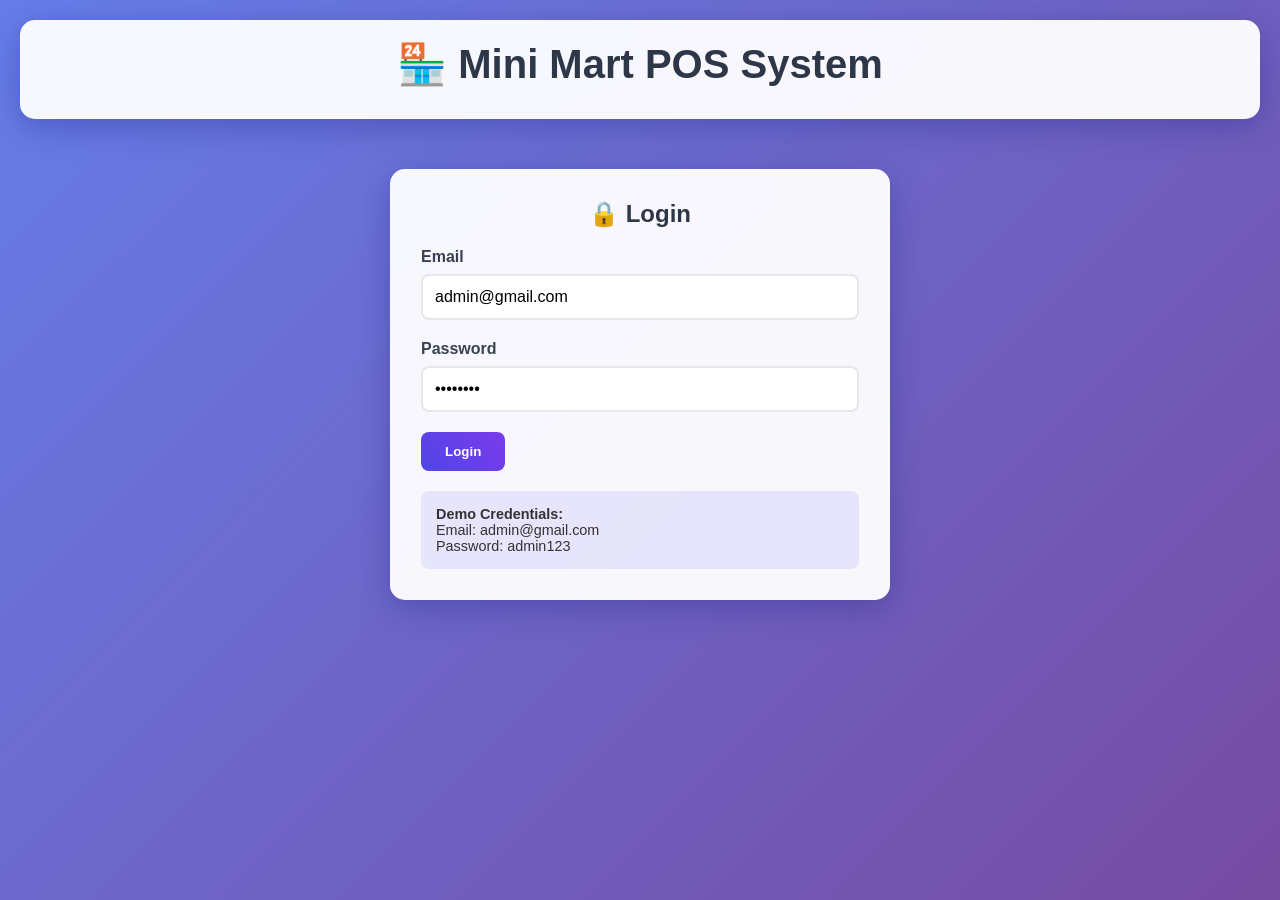
<file: pages/login.html>
<!DOCTYPE html>
<html lang="en">
<head>
    <meta charset="UTF-8">
    <meta name="viewport" content="width=device-width, initial-scale=1.0">
    <title>🏪 Mini Mart POS System - Login</title>
    <link rel="stylesheet" href="../style.css">
</head>
<body>
    <div class="container">
        <div class="header">
            <h1>🏪 Mini Mart POS System</h1>
        </div>
        <div class="login-content">
            <h2>🔒 Login</h2>
            <form id="loginForm" onsubmit="handleLogin(event)">
                <div class="form-group">
                    <label for="username">Email</label>
                    <input type="email" id="username" class="form-control" value="admin@gmail.com" required>
                </div>
                <div class="form-group">
                    <label for="password">Password</label>
                    <input type="password" id="password" class="form-control" value="admin123" required>
                </div>
                <button type="submit" class="btn">Login</button>
            </form>
            <div style="margin-top: 20px; padding: 15px; background: rgba(79, 70, 229, 0.1); border-radius: 8px; font-size: 0.9rem;">
                <strong>Demo Credentials:</strong><br>
                Email: admin@gmail.com<br>
                Password: admin123
            </div>
        </div>
    </div>

    <script src="../script.js"></script>
</body>
</html>
</file>
<file: style.css>
/* Global Styles */
* {
    margin: 0;
    padding: 0;
    box-sizing: border-box;
}

body {
    font-family: -apple-system, BlinkMacSystemFont, 'Segoe UI', Roboto, sans-serif;
    background: linear-gradient(135deg, #667eea 0%, #764ba2 100%);
    min-height: 100vh;
    color: #333;
}

.container {
    max-width: 1400px;
    margin: 0 auto;
    padding: 20px;
}

/* Header Styles */
.header {
    background: rgba(255, 255, 255, 0.95);
    backdrop-filter: blur(10px);
    border-radius: 15px;
    padding: 20px;
    margin-bottom: 20px;
    box-shadow: 0 8px 32px rgba(31, 38, 135, 0.37);
    border: 1px solid rgba(255, 255, 255, 0.18);
}

.header h1 {
    color: #2d3748;
    font-size: 2.5rem;
    font-weight: 700;
    text-align: center;
    margin-bottom: 10px;
}

/* Navigation Tabs */
.nav-tabs {
    display: flex;
    gap: 10px;
    justify-content: center;
    flex-wrap: wrap;
}

.tab-button {
    background: linear-gradient(45deg, #4f46e5, #7c3aed);
    color: white;
    border: none;
    padding: 12px 24px;
    border-radius: 25px;
    cursor: pointer;
    font-weight: 600;
    transition: all 0.3s ease;
    box-shadow: 0 4px 15px rgba(79, 70, 229, 0.3);
    text-decoration: none;
    display: inline-block;
}

.tab-button:hover {
    transform: translateY(-2px);
    box-shadow: 0 6px 20px rgba(79, 70, 229, 0.4);
}

.tab-button.active {
    background: linear-gradient(45deg, #059669, #047857);
    box-shadow: 0 4px 15px rgba(5, 150, 105, 0.3);
}

/* Login Content */
.login-content {
    background: rgba(255, 255, 255, 0.95);
    backdrop-filter: blur(10px);
    border-radius: 15px;
    padding: 30px;
    box-shadow: 0 8px 32px rgba(31, 38, 135, 0.37);
    border: 1px solid rgba(255, 255, 255, 0.18);
    max-width: 500px;
    margin: 50px auto;
    animation: fadeIn 0.5s ease;
}

.login-content h2 {
    text-align: center;
    margin-bottom: 20px;
    color: #2d3748;
}

/* Tab Content */
.tab-content {
    display: block;
    background: rgba(255, 255, 255, 0.95);
    backdrop-filter: blur(10px);
    border-radius: 15px;
    padding: 25px;
    box-shadow: 0 8px 32px rgba(31, 38, 135, 0.37);
    border: 1px solid rgba(255, 255, 255, 0.18);
    animation: fadeIn 0.5s ease;
}

@keyframes fadeIn {
    from { 
        opacity: 0; 
        transform: translateY(20px); 
    }
    to { 
        opacity: 1; 
        transform: translateY(0); 
    }
}

/* POS Interface */
.pos-layout {
    display: grid;
    grid-template-columns: 1fr 400px;
    gap: 20px;
    height: 70vh;
}

.product-grid {
    display: grid;
    grid-template-columns: repeat(auto-fill, minmax(150px, 1fr));
    gap: 15px;
    padding: 20px;
    background: rgba(248, 250, 252, 0.8);
    border-radius: 12px;
    overflow-y: auto;
    max-height: 100%;
}

.product-card {
    background: white;
    border-radius: 12px;
    padding: 15px;
    text-align: center;
    cursor: pointer;
    transition: all 0.3s ease;
    box-shadow: 0 2px 10px rgba(0, 0, 0, 0.1);
    border: 2px solid transparent;
}

.product-card:hover {
    transform: translateY(-5px) scale(1.02);
    box-shadow: 0 8px 25px rgba(0, 0, 0, 0.15);
    border-color: #4f46e5;
}

.product-card img {
    width: 60px;
    height: 60px;
    object-fit: cover;
    border-radius: 8px;
    margin-bottom: 10px;
    background: linear-gradient(45deg, #e2e8f0, #cbd5e1);
}

.product-name {
    font-weight: 600;
    color: #2d3748;
    margin-bottom: 5px;
    font-size: 0.9rem;
}

.product-price {
    color: #059669;
    font-weight: 700;
    font-size: 1.1rem;
}

/* Cart Panel */
.cart-panel {
    background: white;
    border-radius: 12px;
    padding: 20px;
    display: flex;
    flex-direction: column;
    box-shadow: 0 4px 20px rgba(0, 0, 0, 0.1);
}

.cart-header {
    text-align: center;
    margin-bottom: 20px;
    padding-bottom: 15px;
    border-bottom: 2px solid #e2e8f0;
}

.cart-items {
    flex: 1;
    overflow-y: auto;
    margin-bottom: 20px;
}

.cart-item {
    display: flex;
    justify-content: space-between;
    align-items: center;
    padding: 12px 0;
    border-bottom: 1px solid #e2e8f0;
    transition: all 0.3s ease;
}

.cart-item:hover {
    background: rgba(79, 70, 229, 0.05);
    border-radius: 8px;
    padding: 12px 8px;
}

.item-info {
    flex: 1;
}

.item-controls {
    display: flex;
    align-items: center;
    gap: 10px;
}

.qty-btn {
    background: #4f46e5;
    color: white;
    border: none;
    width: 30px;
    height: 30px;
    border-radius: 50%;
    cursor: pointer;
    font-weight: bold;
    transition: all 0.3s ease;
}

.qty-btn:hover {
    background: #3730a3;
    transform: scale(1.1);
}

.cart-total {
    background: linear-gradient(45deg, #1f2937, #374151);
    color: white;
    padding: 20px;
    border-radius: 12px;
    text-align: center;
    margin-bottom: 15px;
}

.total-amount {
    font-size: 1.8rem;
    font-weight: 700;
    margin-bottom: 10px;
}

.checkout-btn {
    background: linear-gradient(45deg, #059669, #047857);
    color: white;
    border: none;
    padding: 15px;
    border-radius: 12px;
    cursor: pointer;
    font-size: 1.1rem;
    font-weight: 600;
    transition: all 0.3s ease;
    width: 100%;
}

.checkout-btn:hover {
    transform: translateY(-2px);
    box-shadow: 0 6px 20px rgba(5, 150, 105, 0.3);
}

/* Forms */
.form-group {
    margin-bottom: 20px;
}

.form-group label {
    display: block;
    margin-bottom: 8px;
    font-weight: 600;
    color: #374151;
}

.form-control {
    width: 100%;
    padding: 12px;
    border: 2px solid #e5e7eb;
    border-radius: 8px;
    font-size: 1rem;
    transition: all 0.3s ease;
}

.form-control:focus {
    outline: none;
    border-color: #4f46e5;
    box-shadow: 0 0 0 3px rgba(79, 70, 229, 0.1);
}

/* Buttons */
.btn {
    background: linear-gradient(45deg, #4f46e5, #7c3aed);
    color: white;
    border: none;
    padding: 12px 24px;
    border-radius: 8px;
    cursor: pointer;
    font-weight: 600;
    transition: all 0.3s ease;
}

.btn:hover {
    transform: translateY(-2px);
    box-shadow: 0 4px 15px rgba(79, 70, 229, 0.3);
}

.btn-danger {
    background: linear-gradient(45deg, #dc2626, #b91c1c);
}

.btn-danger:hover {
    box-shadow: 0 4px 15px rgba(220, 38, 38, 0.3);
}

/* Tables */
.data-table {
    width: 100%;
    border-collapse: collapse;
    background: white;
    border-radius: 12px;
    overflow: hidden;
    box-shadow: 0 4px 20px rgba(0, 0, 0, 0.1);
}

.data-table th {
    background: linear-gradient(45deg, #1f2937, #374151);
    color: white;
    padding: 15px;
    text-align: left;
    font-weight: 600;
}

.data-table td {
    padding: 12px 15px;
    border-bottom: 1px solid #e5e7eb;
}

.data-table tr:hover {
    background: rgba(79, 70, 229, 0.05);
}

/* Reports */
.stats-grid {
    display: grid;
    grid-template-columns: repeat(auto-fit, minmax(250px, 1fr));
    gap: 20px;
    margin-bottom: 30px;
}

.stat-card {
    background: linear-gradient(135deg, #667eea 0%, #764ba2 100%);
    color: white;
    padding: 25px;
    border-radius: 15px;
    text-align: center;
    box-shadow: 0 8px 25px rgba(0, 0, 0, 0.15);
    transition: all 0.3s ease;
}

.stat-card:hover {
    transform: translateY(-5px);
    box-shadow: 0 12px 35px rgba(0, 0, 0, 0.2);
}

.stat-value {
    font-size: 2.5rem;
    font-weight: 700;
    margin-bottom: 10px;
}

.stat-label {
    font-size: 1.1rem;
    opacity: 0.9;
}

/* Modal */
.modal {
    display: none;
    position: fixed;
    top: 0;
    left: 0;
    width: 100%;
    height: 100%;
    background: rgba(0, 0, 0, 0.7);
    backdrop-filter: blur(5px);
    z-index: 1000;
}

.modal-content {
    position: absolute;
    top: 50%;
    left: 50%;
    transform: translate(-50%, -50%);
    background: white;
    border-radius: 15px;
    padding: 30px;
    max-width: 500px;
    width: 90%;
    box-shadow: 0 20px 60px rgba(0, 0, 0, 0.3);
}

.close {
    position: absolute;
    top: 15px;
    right: 20px;
    font-size: 2rem;
    cursor: pointer;
    color: #6b7280;
}

/* Search Box */
.search-box {
    width: 100%;
    padding: 12px;
    border: 2px solid #e5e7eb;
    border-radius: 25px;
    margin-bottom: 20px;
    font-size: 1rem;
    transition: all 0.3s ease;
}

.search-box:focus {
    outline: none;
    border-color: #4f46e5;
    box-shadow: 0 0 0 3px rgba(79, 70, 229, 0.1);
}

/* Responsive Design */
@media (max-width: 768px) {
    .pos-layout {
        grid-template-columns: 1fr;
        height: auto;
    }
    
    .product-grid {
        height: 300px;
    }
    
    .form-grid {
        grid-template-columns: 1fr;
    }
    
    .nav-tabs {
        flex-direction: column;
        align-items: center;
    }
    
    .tab-button {
        width: 200px;
        margin-bottom: 5px;
    }
    
    .header h1 {
        font-size: 2rem;
    }
    
    .stats-grid {
        grid-template-columns: 1fr;
    }
    
    .login-content {
        margin: 20px;
        padding: 20px;
    }
}
</file>
